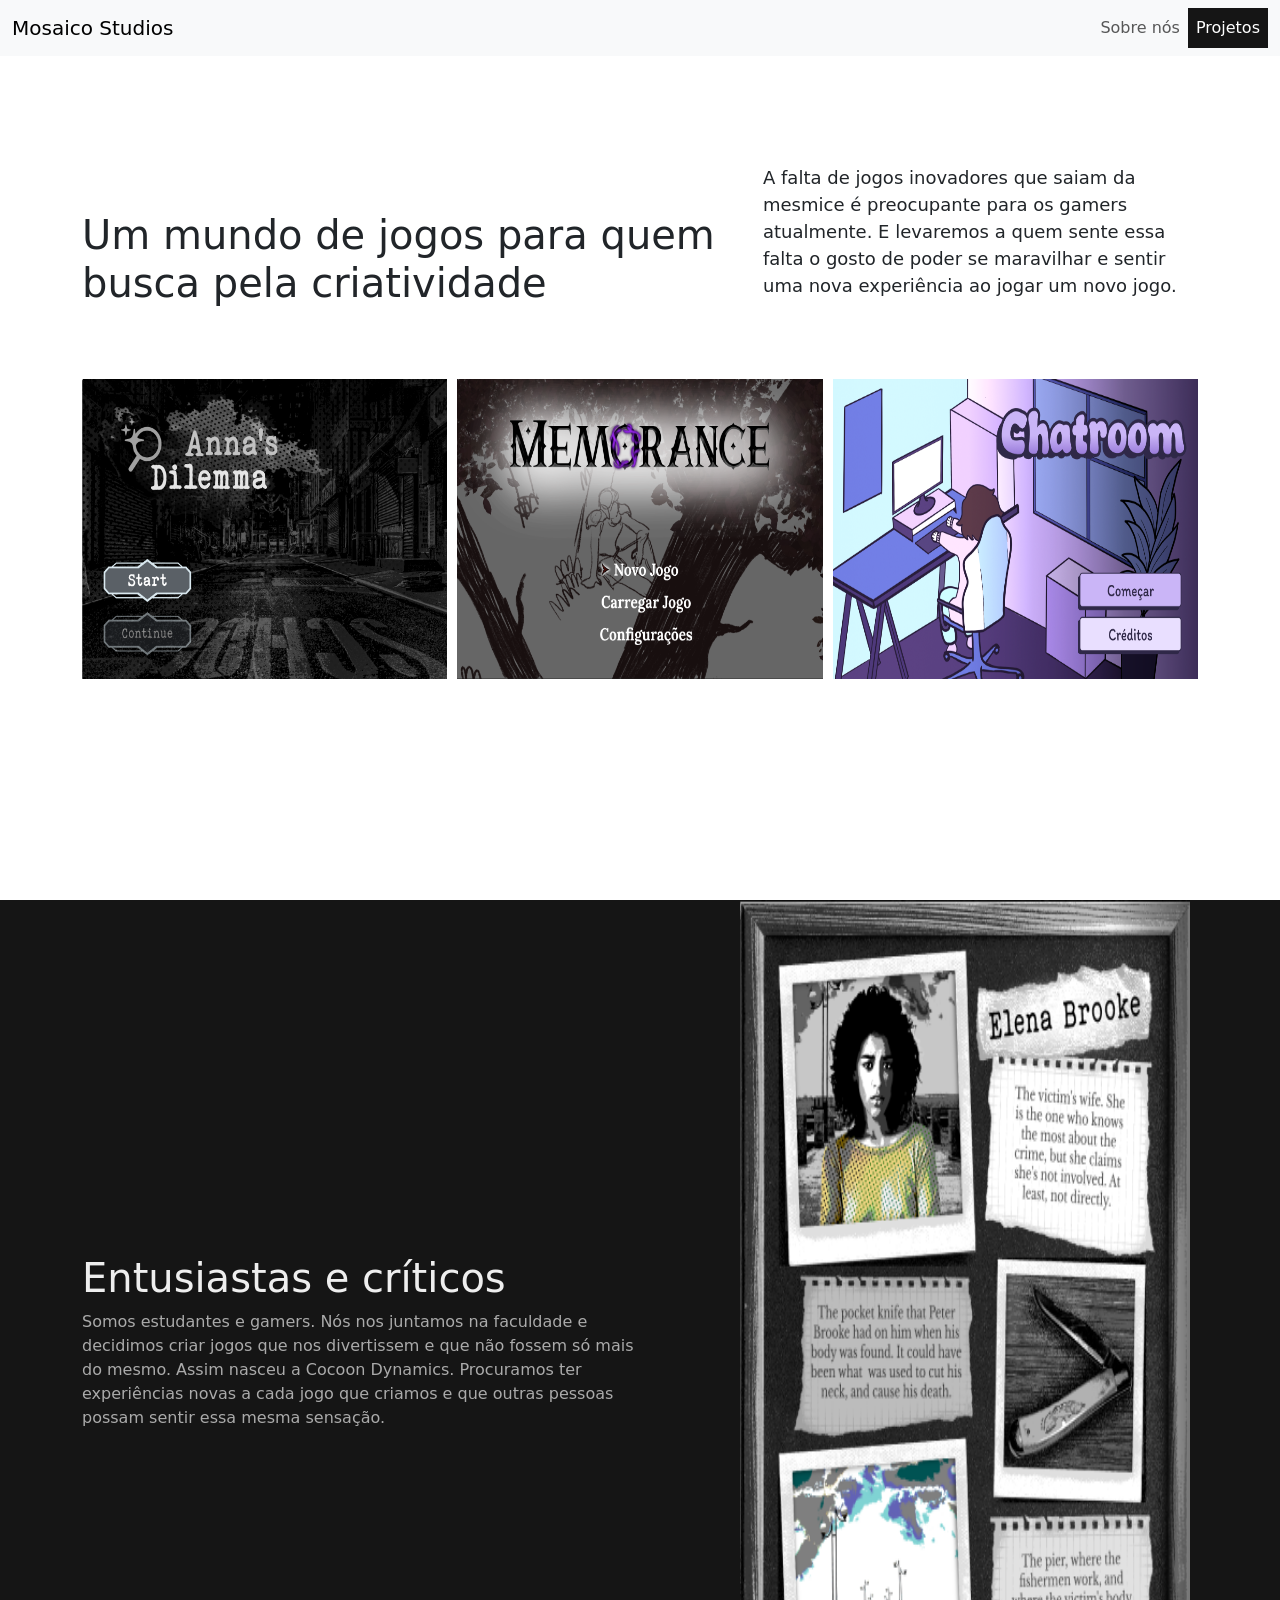
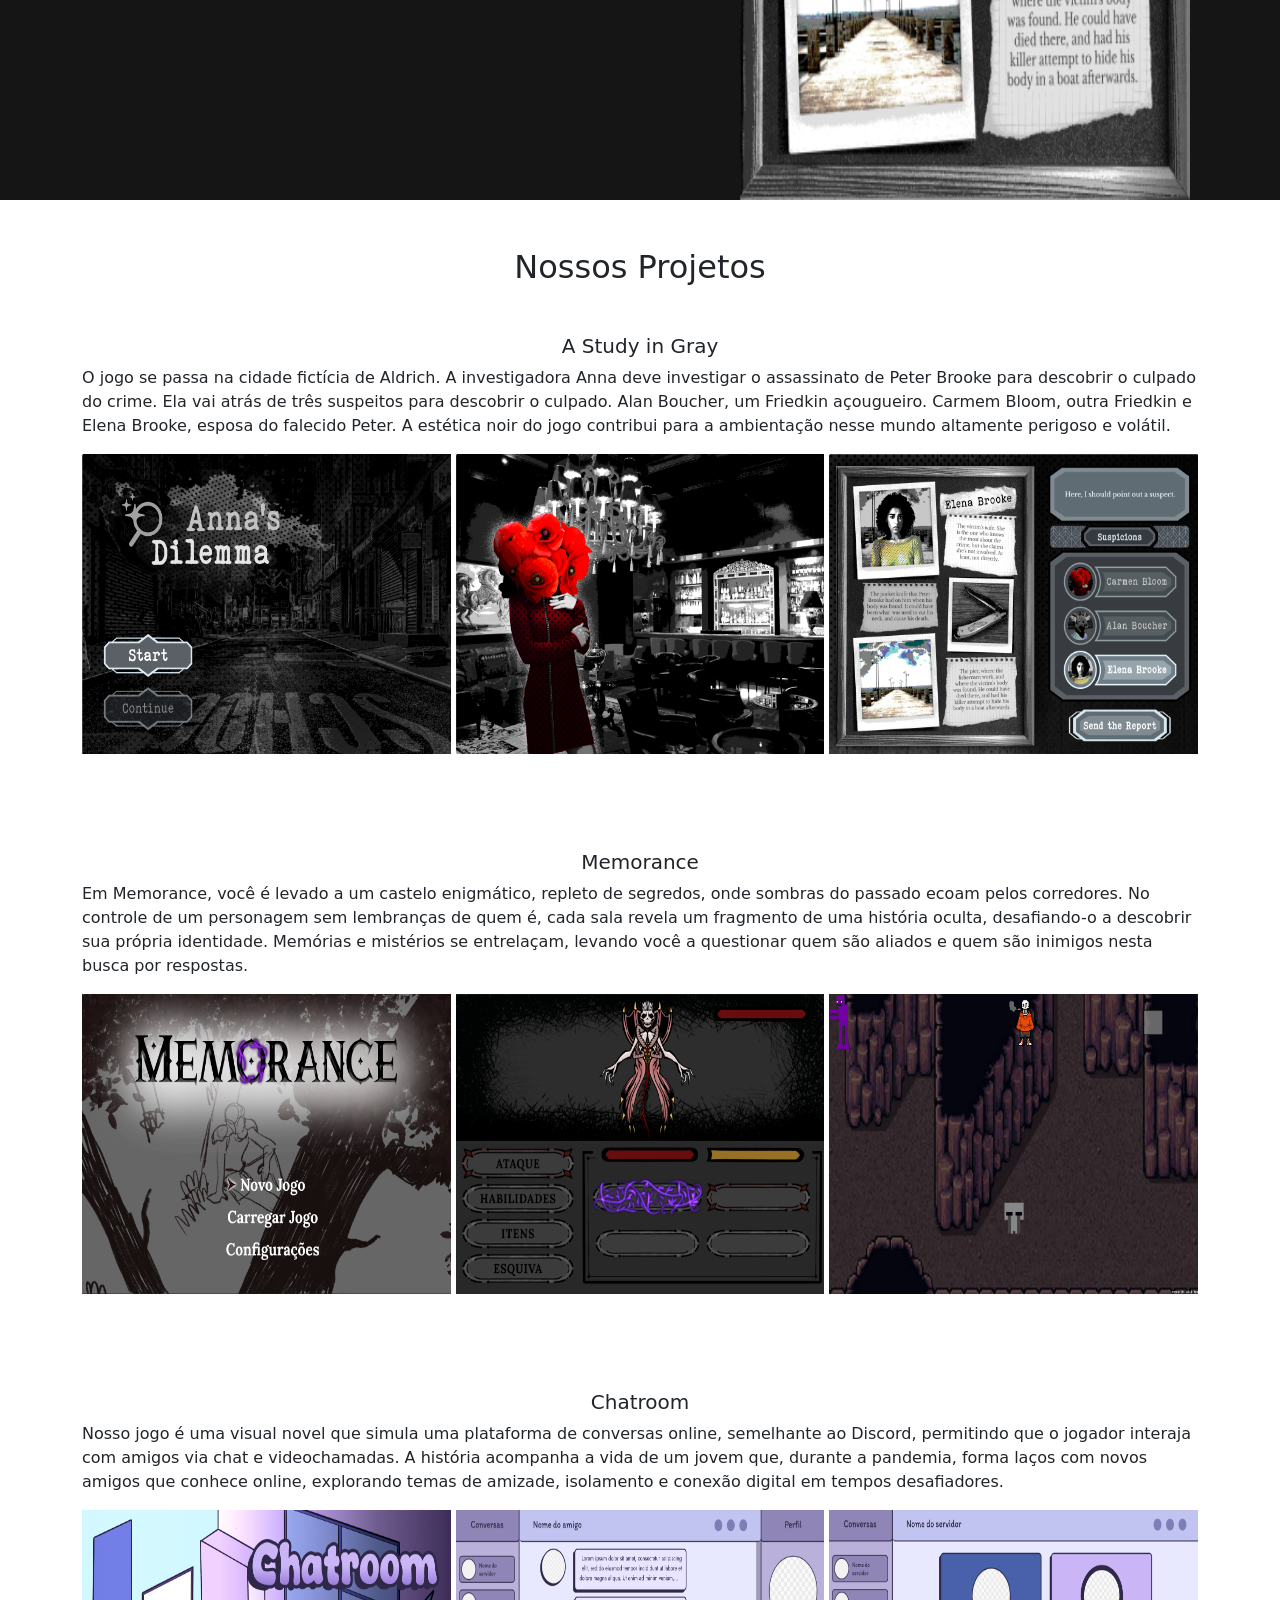
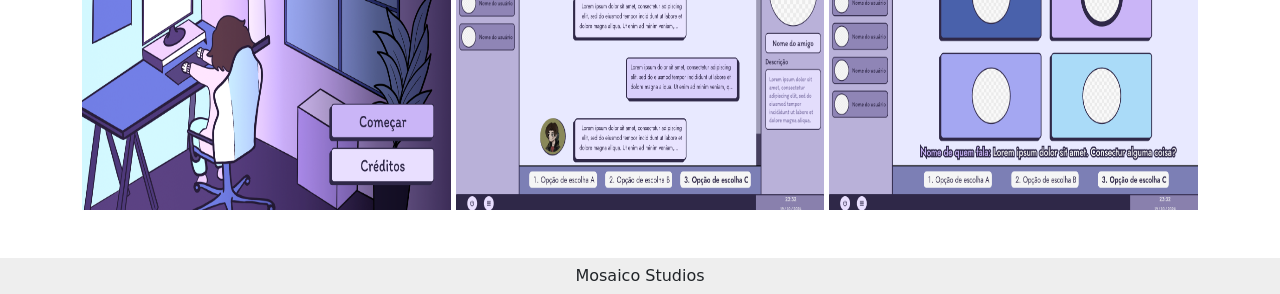
<file: index.html>
<!DOCTYPE html>
<html lang="pt-br">
<head>
    <meta charset="UTF-8">
    <meta name="viewport" content="width=device-width, initial-scale=1.0">
    <title>mosaico studios</title>
    <link rel="stylesheet" href="assets/css/style.css">
    <link href="https://cdn.jsdelivr.net/npm/bootstrap@5.3.3/dist/css/bootstrap.min.css" rel="stylesheet" integrity="sha384-QWTKZyjpPEjISv5WaRU9OFeRpok6YctnYmDr5pNlyT2bRjXh0JMhjY6hW+ALEwIH" crossorigin="anonymous">
</head>
<body>
    <nav class="navbar navbar-expand-lg bg-body-tertiary" style="position: fixed; width: 100%;">
        <div class="container-fluid">
          <a class="navbar-brand" href="#home">Mosaico Studios</a>
          <button class="navbar-toggler" type="button" data-bs-toggle="collapse" data-bs-target="#navbarNav" aria-controls="navbarNav" aria-expanded="false" aria-label="Toggle navigation">
            <span class="navbar-toggler-icon"></span>
          </button>
          <div class="collapse navbar-collapse justify-content-end" id="navbarNav">
            <ul class="navbar-nav">
              <li class="nav-item">
                <a class="nav-link" href="#about">Sobre nós</a>
              </li>
              <li class="nav-item">
                <a class="nav-link box-link" href="#projects">Projetos</a>
              </li>
            </ul>
          </div>
        </div>
      </nav>

    <div class="container home" id="home">
        <div class="d-flex home-text-content align-items-end" style="height: 35vh; gap: 30px;">
            <h1 class="col-lg-7">Um mundo de jogos para quem busca pela criatividade</h1>
            <p style="font-size: 18px;">A falta de jogos inovadores que saiam da mesmice é preocupante para os gamers atualmente. E levaremos a quem sente essa falta o gosto de poder se maravilhar e sentir uma nova experiência ao jogar um novo jogo.</p>
        </div>
        <div class="d-flex home-image-content mt-5 pt-3">
            <div class="img-box">
                <img src="assets/img/asig-menu.png">
            </div>
            <div class="img-box">
                <img src="assets/img/memorance-menu.png">
            </div>
            <div class="img-box">
                <img src="assets/img/chatroom-menu.png">
            </div>
        </div>
    </div>
        
    <div class="about" id="about">
        <div class="container">
            <div class="d-flex h-100">
                <div class="col-6 about-text-content d-flex flex-column h-100 justify-content-center">
                    <h1 style="color: #eeeeee;">Entusiastas e críticos</h1>
                    <p style="color: #aaaaaa;">Somos estudantes e gamers. Nós nos juntamos na faculdade e decidimos criar jogos que nos divertissem e que não fossem só mais do mesmo. Assim nasceu a Cocoon Dynamics. Procuramos ter experiências novas a cada jogo que criamos e que outras pessoas possam sentir essa mesma sensação.</p>
                </div>
                <div class="about-image-content col-6">
                    <div class="about-image-box">
                        <img src="assets/img/about-img.png" alt="">
                    </div>
                </div>
            </div>
        </div>
    </div>

    <div class="container projects" id="projects" style="height: auto;">
        <h2 class="text-center m-5">Nossos Projetos</h2>
        <div>
            <h5 class="text-center">A Study in Gray</h5>
            <p>O jogo se passa na cidade fictícia de Aldrich. A investigadora Anna deve investigar o assassinato de Peter Brooke para descobrir o culpado do crime. Ela vai atrás de três suspeitos para descobrir o culpado. Alan Boucher, um Friedkin açougueiro. Carmem Bloom, outra Friedkin e Elena Brooke, esposa do falecido Peter. A estética noir do jogo contribui para a ambientação nesse mundo altamente perigoso e volátil.</p>
            <div class="d-flex" style="gap: 5px;">
                <div class="img-box">
                    <img src="assets/img/asig-menu.png" alt="">
                </div>
                <div class="img-box">
                    <img src="assets/img/asig-img2.png" alt="">
                </div>
                <div class="img-box">
                    <img src="assets/img/asig-img3.png" alt="">
                </div>
            </div>
        </div>
        <div>
            <h5 class="text-center mt-5 pt-5">Memorance</h5>
            <p>Em Memorance, você é levado a um castelo enigmático, repleto de segredos, onde sombras do passado ecoam pelos corredores. No controle de um personagem sem lembranças de quem é, cada sala revela um fragmento de uma história oculta, desafiando-o a descobrir sua própria identidade. Memórias e mistérios se entrelaçam, levando você a questionar quem são aliados e quem são inimigos nesta busca por respostas.</p>
            <div class="d-flex about-flex" style="gap: 5px;">
                <div class="img-box">
                    <img src="assets/img/memorance-menu.png" alt="">
                </div>
                <div class="img-box">
                    <img src="assets/img/memorance-img2.png" alt="">
                </div>
                <div class="img-box">
                    <img src="assets/img/memorance-img3.png" alt="">
                </div>
            </div>
        </div>
        <div class="mb-5">
            <h5 class="text-center mt-5 pt-5">Chatroom</h5>
            <p>Nosso jogo é uma visual novel que simula uma plataforma de conversas online, semelhante ao Discord, permitindo que o jogador interaja com amigos via chat e videochamadas. A história acompanha a vida de um jovem que, durante a pandemia, forma laços com novos amigos que conhece online, explorando temas de amizade, isolamento e conexão digital em tempos desafiadores.</p>
            <div class="d-flex" style="gap: 5px;">
                <div class="img-box">
                    <img src="assets/img/chatroom-menu.png" alt="">
                </div>
                <div class="img-box">
                    <img src="assets/img/chatroom-img2.png" alt="">
                </div>
                <div class="img-box">
                    <img src="assets/img/chatroom-img3.png" alt="">
                </div>
            </div>
        </div>
    </div>

    <footer style="background: #eeeeee;">
        <div class="d-flex justify-content-center">
            <h6 class="pt-2">Mosaico Studios</h6>
        </div>
    </footer>
      
    <script src="https://cdn.jsdelivr.net/npm/bootstrap@5.3.3/dist/js/bootstrap.bundle.min.js" integrity="sha384-YvpcrYf0tY3lHB60NNkmXc5s9fDVZLESaAA55NDzOxhy9GkcIdslK1eN7N6jIeHz" crossorigin="anonymous"></script>
    <script>
        let lastScrollTop = 0;
const navbar = document.querySelector('.navbar');

window.addEventListener('scroll', () => {
  const scrollTop = window.pageYOffset || document.documentElement.scrollTop;

  if (scrollTop > lastScrollTop) {
    // Rolando para baixo
    navbar.classList.add('hidden');
  } else {
    // Rolando para cima
    navbar.classList.remove('hidden');
  }
  lastScrollTop = scrollTop <= 0 ? 0 : scrollTop; // Evita valores negativos
});

    </script>
</body>
</html>
</file>
<file: assets/css/style.css>
.navbar {
    transition: top 0.3s;
    position: fixed;
    top: 0;
    width: 100%;
    z-index: 1000;
  }
  .hidden {
    top: -80px; /* Ajuste de acordo com a altura da sua navbar */
  }
  

.box-link {
    background: #151515 !important;
    color: white !important;
}

.box-link:hover {
    background: #aaa !important;
}

.container {
    height: 100vh;
}

.home-image-content {
    gap: 10px;
}

.img-box {
    width: 400px;
    height: 300px;
    overflow: hidden;
}

.img-box img {
    height: 100%;
    width: 100%;
}

.about {
    overflow: hidden;
    margin: 0;
    padding: 0;
    width: 100vw;
    background: #151515;
}

.about-image-box {
    height: 100vh;
    width: 450px;
}

.about-image-box img {
    height: 100%;
    width: 100%;
}

.about .container>.d-flex {
    gap: 100px;
}

@media (max-width: 1200px) {
    .home-text-content {
        margin-top: 50px;
    }
}

@media (max-width: 720px) {
    .img-box {
        height: 200px;
    }
}

@media (max-width: 991px) {
    .box-link {
        background: none !important;
        color: #5d5d5d !important;
    }
    .box-link:hover {
        background: none !important;
        color: black !important;
    }
    
    .home-text-content {
        flex-direction: column;
        align-items: start;
        margin-top: 100px;
    }

    .home-image-content {
        margin-top: 10px !important;
    }
}

@media (max-width: 1130px) {
    .about-image-box {
        width: 350px;
    }
}
@media (max-width: 930px) {
    .about-image-box {
        width: 300px;
    }
}
@media (max-width: 830px) {
    .about-image-box {
        margin-top: 100px;
        width: 250px;
        height: 400px;
    }
}
@media (max-width: 730px) {
    .about-image-box {
        margin-top: 150px;
        width: 200px;
        height: 300px;
    }
}
@media (max-width: 630px) {
    .about-image-box {
        margin-top: 180px;
        width: 133px;
        height: 250px;
    }

    .about-flex {
        gap: 0px !important;
    }
}
</file>
